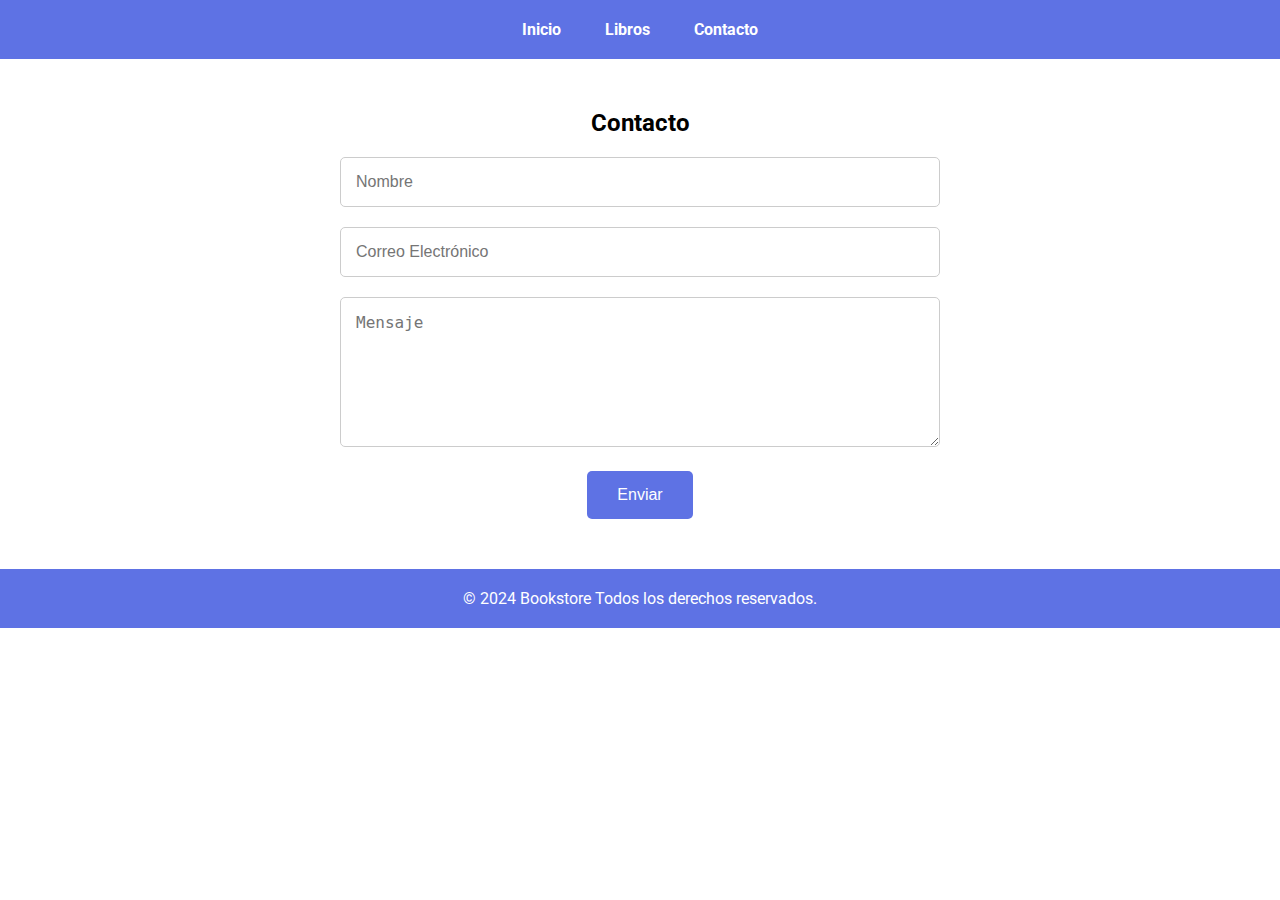
<file: InitializrSpringbootProject/src/main/resources/static/Contacto.html>
<!DOCTYPE html>
<html lang="en">
<head>
    <meta charset="UTF-8">
    <meta name="viewport" content="width=device-width, initial-scale=1.0">
    <title>Bookstore</title>
    <link href="https://fonts.googleapis.com/css2?family=Roboto:wght@400;700&display=swap" rel="stylesheet">
    <style>
        /* Estilos para la barra de navegación */
        body {
            font-family: 'Roboto', sans-serif;
            margin: 0;
            padding: 0;
        }
        nav {
            background-color: #5e72e4;
            color: white;
            padding: 20px 0;
            text-align: center;
        }
        nav a {
            color: white;
            text-decoration: none;
            margin: 0 20px;
            font-weight: bold;
            transition: color 0.3s;
        }
        nav a:hover {
            color: #6e83f6;
        }
        /* Estilos para el formulario de contacto */
        .container {
            margin: 50px auto;
            text-align: center;
            max-width: 600px;
            padding: 0 20px;
        }
        input[type="text"],
        input[type="email"],
        textarea {
            width: 100%;
            padding: 15px;
            margin-bottom: 20px;
            border: 1px solid #ccc;
            border-radius: 5px;
            box-sizing: border-box;
            font-size: 16px;
            transition: border-color 0.3s;
        }
        textarea {
            height: 150px;
        }
        input[type="text"]:focus,
        input[type="email"]:focus,
        textarea:focus {
            border-color: #5e72e4;
            outline: none;
        }
        button {
            padding: 15px 30px;
            background-color: #5e72e4;
            color: white;
            border: none;
            border-radius: 5px;
            font-size: 16px;
            cursor: pointer;
            transition: background-color 0.3s;
        }
        button:hover {
            background-color: #6e83f6;
        }
        footer {
            background-color: #5e72e4;
            color: white;
            text-align: center;
            padding: 20px;
            margin-top: 50px;
        }
    </style>
</head>
<body>
    <!-- Barra de navegación -->
    <nav>
        <a href="inicio.html">Inicio</a>
        <a href="libros.html">Libros</a>
        <a href="contacto.html">Contacto</a>
    </nav>

    <!-- Contenido principal -->
    <div class="container">
        <h2>Contacto</h2>
        <form class="contact-form">
            <div class="form-group">
                <input type="text" id="name" placeholder="Nombre">
            </div>
            <div class="form-group">
                <input type="email" id="email" placeholder="Correo Electrónico">
            </div>
            <div class="form-group">
                <textarea id="message" placeholder="Mensaje"></textarea>
            </div>
            <button type="submit">Enviar</button>
        </form>
    </div>

    <!-- Pie de página -->
    <footer>
        &copy; 2024 Bookstore Todos los derechos reservados.
    </footer>
</body>
</html>
</file>
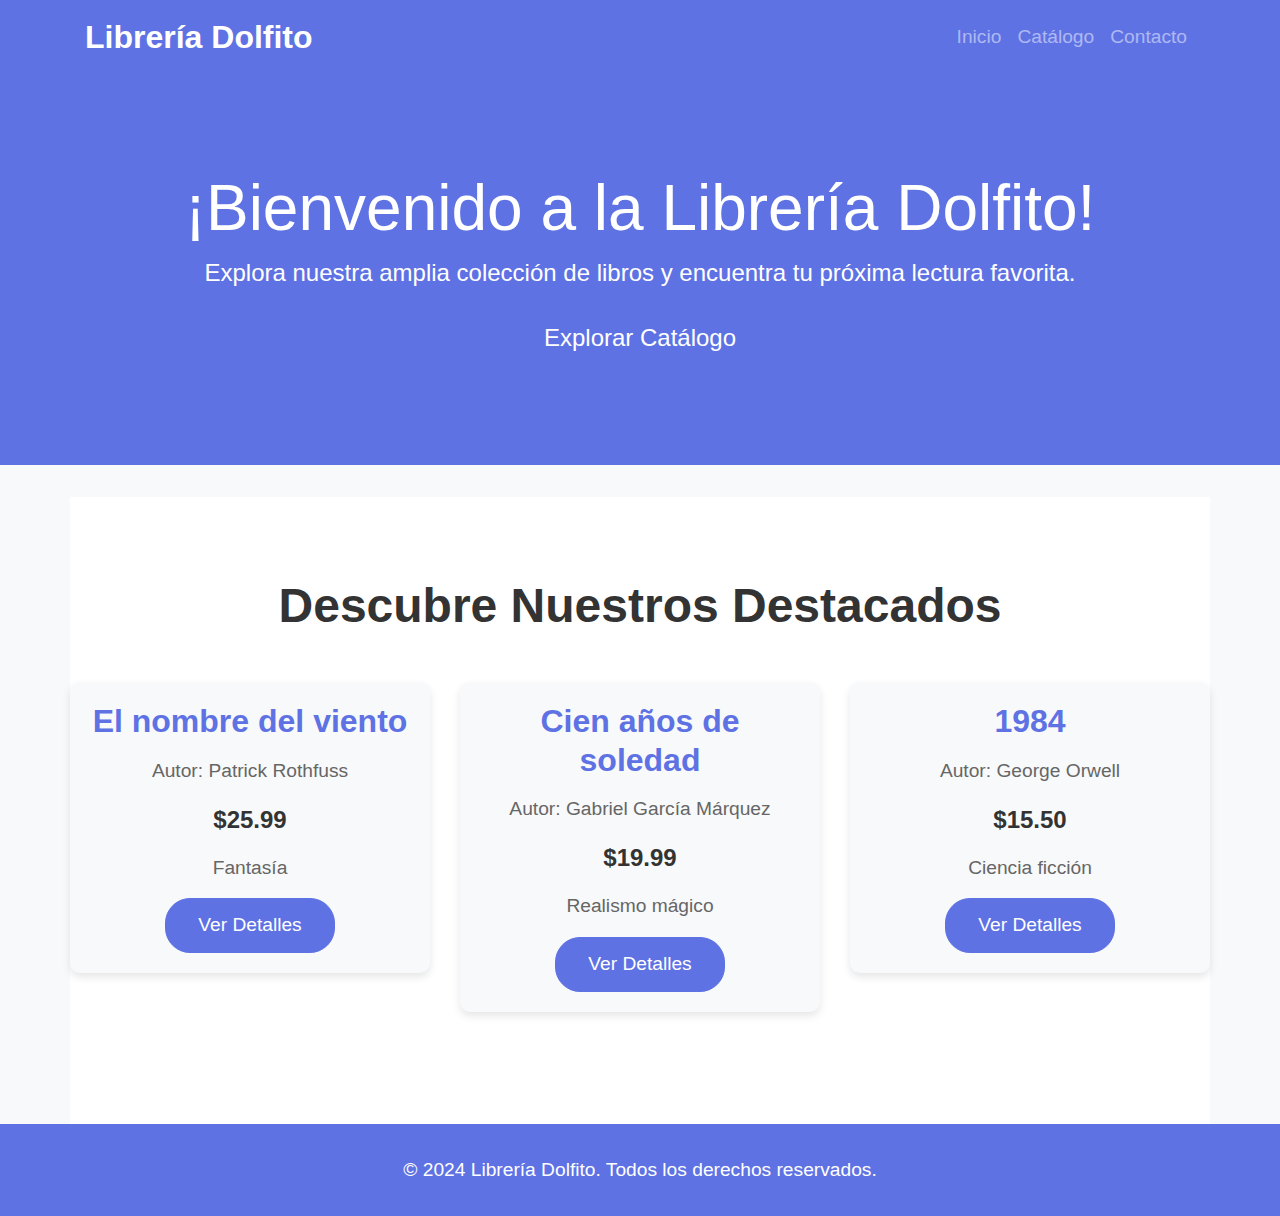
<file: InitializrSpringbootProject/src/main/resources/static/Inicio.html>
<!DOCTYPE html>
<html lang="es">
<head>
    <meta charset="UTF-8">
    <meta name="viewport" content="width=device-width, initial-scale=1.0">
    <title>Librería Dolfito</title>
    <link rel="stylesheet" href="https://stackpath.bootstrapcdn.com/bootstrap/4.5.2/css/bootstrap.min.css">
    <style>
        body {
            font-family: 'Segoe UI', Tahoma, Geneva, Verdana, sans-serif;
            background-color: #f8f9fa;
            color: #333;
            margin: 0;
            padding: 0;
        }
        .navbar {
            background-color: #5e72e4 !important;
        }
        .jumbotron {
            background-color: #5e72e4;
            color: #fff;
            padding: 6rem 2rem;
            border-radius: 0;
            text-align: center;
        }
        .featured-section {
            background-color: #fff;
            padding: 5rem 0;
        }
        .featured-title {
            font-size: 3rem;
            font-weight: bold;
            color: #333;
            text-align: center;
            margin-bottom: 3rem;
        }
        .featured-card {
            background-color: #f8f9fa;
            border: none;
            border-radius: 10px;
            box-shadow: 0 4px 8px rgba(0, 0, 0, 0.1);
            transition: transform 0.3s ease-in-out;
            margin-bottom: 2rem;
        }
        .featured-card:hover {
            transform: translateY(-5px);
            box-shadow: 0 8px 16px rgba(0, 0, 0, 0.2);
        }
        .featured-card-title {
            font-size: 2rem;
            font-weight: bold;
            color: #5e72e4;
            margin-bottom: 1rem;
        }
        .featured-card-text {
            font-size: 1.2rem;
            color: #666;
            margin-bottom: 1rem;
        }
        .featured-card-price {
            font-size: 1.5rem;
            font-weight: bold;
            color: #333;
            margin-bottom: 1rem;
        }
        .featured-card-category {
            font-size: 1.2rem;
            color: #666;
        }
        .btn-primary {
            background-color: #5e72e4;
            border-color: #5e72e4;
            font-size: 1.2rem;
            padding: 0.75rem 2rem;
            border-radius: 25px;
            transition: all 0.3s;
        }
        .btn-primary:hover {
            background-color: #6e83f6;
            border-color: #6e83f6;
        }
        .footer {
            background-color: #5e72e4;
            color: #fff;
            padding: 2rem 0;
            text-align: center;
        }
    </style>
</head>
<body>

<nav class="navbar navbar-expand-lg navbar-dark">
    <div class="container">
        <a class="navbar-brand" href="#" style="font-size: 2rem; font-weight: bold;">Librería Dolfito</a>
        <button class="navbar-toggler" type="button" data-toggle="collapse" data-target="#navbarNav"
                aria-controls="navbarNav" aria-expanded="false" aria-label="Toggle navigation">
            <span class="navbar-toggler-icon"></span>
        </button>
        <div class="collapse navbar-collapse" id="navbarNav">
            <ul class="navbar-nav ml-auto">
                <li class="nav-item">
                    <a class="nav-link" href="#" style="font-size: 1.2rem;">Inicio</a>
                </li>
                <li class="nav-item">
                    <a class="nav-link" href="#" style="font-size: 1.2rem;">Catálogo</a>
                </li>
                <li class="nav-item">
                    <a class="nav-link" href="#" style="font-size: 1.2rem;">Contacto</a>
                </li>
            </ul>
        </div>
    </div>
</nav>

<div class="jumbotron">
    <h1 class="display-3" style="font-size: 4rem;">¡Bienvenido a la Librería Dolfito!</h1>
    <p class="lead" style="font-size: 1.5rem;">Explora nuestra amplia colección de libros y encuentra tu próxima lectura favorita.</p>
    <a href="#" class="btn btn-primary btn-lg" style="font-size: 1.5rem;">Explorar Catálogo</a>
</div>

<div class="container featured-section">
    <h2 class="featured-title">Descubre Nuestros Destacados</h2>
    <div class="row">
        <div class="col-md-4">
            <div class="card featured-card">
                <div class="card-body text-center">
                    <h3 class="featured-card-title">El nombre del viento</h3>
                    <p class="featured-card-text">Autor: Patrick Rothfuss</p>
                    <p class="featured-card-price">$25.99</p>
                    <p class="featured-card-category">Fantasía</p>
                    <a href="#" class="btn btn-primary">Ver Detalles</a>
                </div>
            </div>
        </div>
        <div class="col-md-4">
            <div class="card featured-card">
                <div class="card-body text-center">
                    <h3 class="featured-card-title">Cien años de soledad</h3>
                    <p class="featured-card-text">Autor: Gabriel García Márquez</p>
                    <p class="featured-card-price">$19.99</p>
                    <p class="featured-card-category">Realismo mágico</p>
                    <a href="#" class="btn btn-primary">Ver Detalles</a>
                </div>
            </div>
        </div>
        <div class="col-md-4">
            <div class="card featured-card">
                <div class="card-body text-center">
                    <h3 class="featured-card-title">1984</h3>
                    <p class="featured-card-text">Autor: George Orwell</p>
                    <p class="featured-card-price">$15.50</p>
                    <p class="featured-card-category">Ciencia ficción</p>
                    <a href="#" class="btn btn-primary">Ver Detalles</a>
                </div>
            </div>
        </div>
    </div>
</div>

<footer class="footer">
    <div class="container">
        <p class="mb-0" style="font-size: 1.2rem;">&copy; 2024 Librería Dolfito. Todos los derechos reservados.</p>
    </div>
</footer>

<script src="https://code.jquery.com/jquery-3.5.1.slim.min.js"></script>
<script src="https://cdn.jsdelivr.net/npm/@popperjs/core@2.9.3/dist/umd/popper.min.js"></script>
<script src="https://stackpath.bootstrapcdn.com/bootstrap/4.5.2/js/bootstrap.min.js"></script>

</body>
</html>
</file>
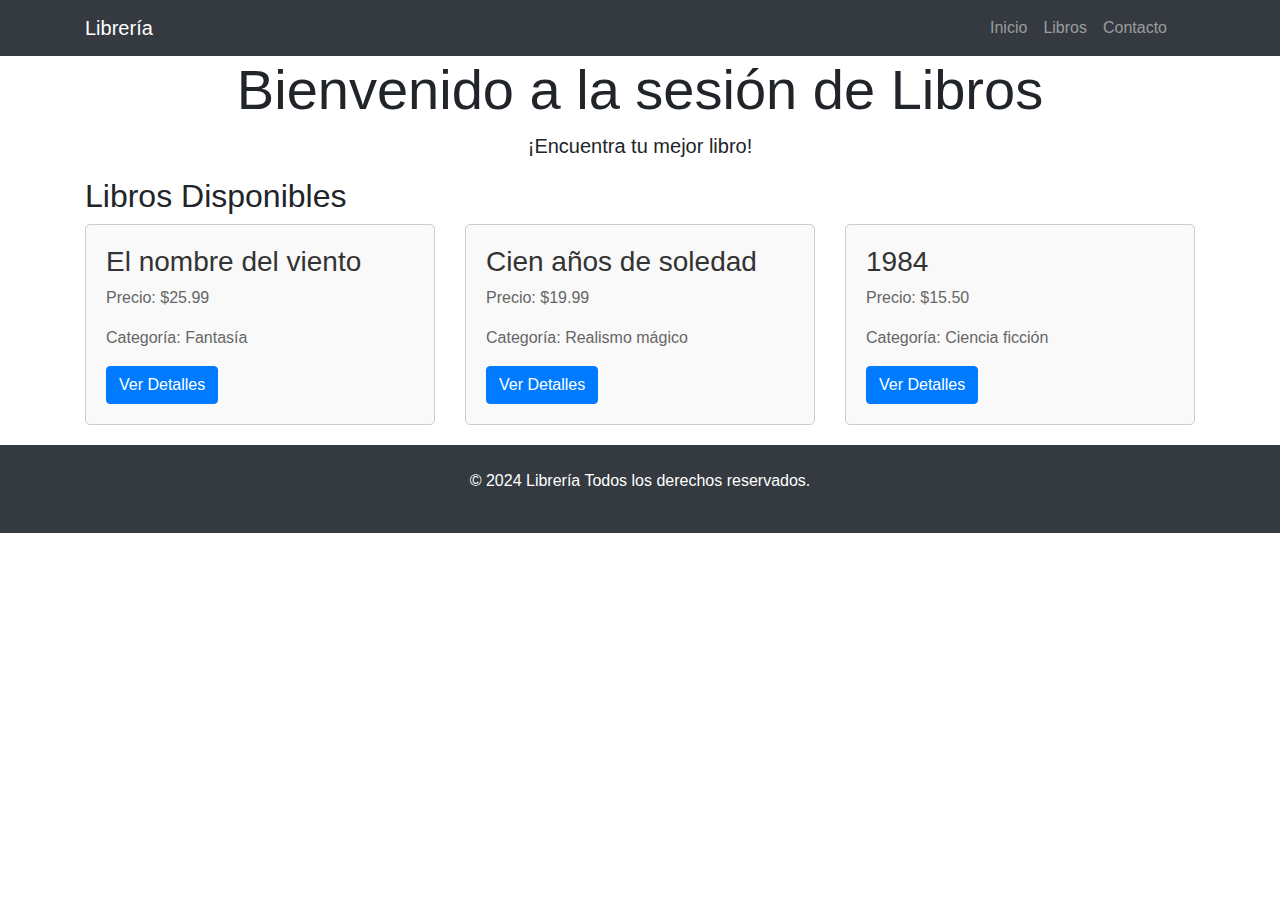
<file: InitializrSpringbootProject/src/main/resources/static/Libros.html>
<!DOCTYPE html>
<html>
<head>
    <title>Libreria</title>
    <meta charset="UTF-8">
    <meta name="viewport" content="width=device-width, initial-scale=1.0">
    <link href="../styles/css/styles.css" rel="stylesheet" type="text/css"/>
    <link rel="stylesheet" href="https://stackpath.bootstrapcdn.com/bootstrap/4.5.2/css/bootstrap.min.css">

    <style>
        .book-card {
            border: 1px solid #ccc;
            border-radius: 5px;
            padding: 20px;
            margin-bottom: 20px;
            background-color: #f9f9f9;
        }

        .book-card h3 {
            color: #333;
        }

        .book-card p {
            color: #666;
        }

        .btn-primary {
            background-color: #007bff;
            border-color: #007bff;
        }

        .btn-primary:hover {
            background-color: #0056b3;
            border-color: #0056b3;
        }
    </style>
</head>
<body>
<nav class="navbar navbar-expand-lg navbar-dark bg-dark">
    <div class="container">
        <a class="navbar-brand" href="Libreria.html">Librería</a>
        <button class="navbar-toggler" type="button" data-toggle="collapse" data-target="#navbarNav"
                aria-controls="navbarNav" aria-expanded="false" aria-label="Toggle navigation">
            <span class="navbar-toggler-icon"></span>
        </button>
        <div class="collapse navbar-collapse" id="navbarNav">
            <ul class="navbar-nav ml-auto">
                <li class="nav-item">
                    <a class="nav-link" href="Inicio.html">Inicio</a>
                </li>
                <li class="nav-item">
                    <a class="nav-link" href="Libros.html">Libros</a>
                </li>
                <li class="nav-item">
                    <a class="nav-link" href="Contacto.html">Contacto</a>
                </li>
            </ul>
        </div>
    </div>
</nav>

<div class="main text-center">
    <h1 class="display-4">Bienvenido a la sesión de Libros</h1>
    <p class="lead">¡Encuentra tu mejor libro!</p>
</div>

<div class="container">
    <h2>Libros Disponibles</h2>
    <div class="row">
        <div class="col-md-4">
            <div class="book-card">
                <h3>El nombre del viento</h3>
                <p>Precio: $25.99</p>
                <p>Categoría: Fantasía</p>
                <a href="#" class="btn btn-primary">Ver Detalles</a>
            </div>
        </div>
        <div class="col-md-4">
            <div class="book-card">
                <h3>Cien años de soledad</h3>
                <p>Precio: $19.99</p>
                <p>Categoría: Realismo mágico</p>
                <a href="#" class="btn btn-primary">Ver Detalles</a>
            </div>
        </div>
        <div class="col-md-4">
            <div class="book-card">
                <h3>1984</h3>
                <p>Precio: $15.50</p>
                <p>Categoría: Ciencia ficción</p>
                <a href="#" class="btn btn-primary">Ver Detalles</a>
            </div>
        </div>
    </div>
</div>

<footer class="py-4 bg-dark text-white text-center">
    <div class="container">
        <p>&copy; 2024 Librería Todos los derechos reservados.</p>
    </div>
</footer>

<script src="https://code.jquery.com/jquery-3.5.1.slim.min.js"></script>
<script src="https://cdn.jsdelivr.net/npm/@popperjs/core@2.9.3/dist/umd/popper.min.js"></script>
<script src="https://stackpath.bootstrapcdn.com/bootstrap/4.5.2/js/bootstrap.min.js"></script>

</body>
</html>
</file>
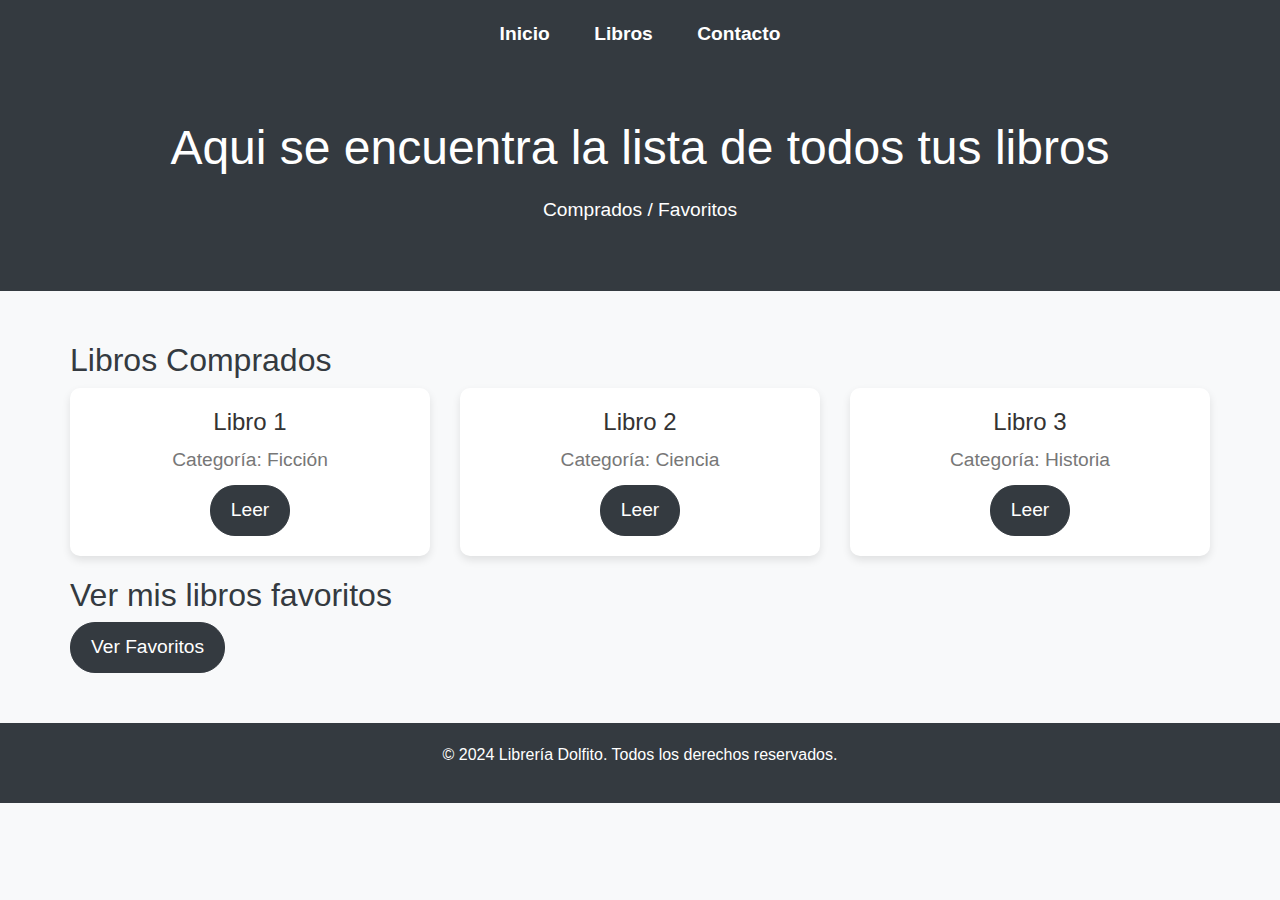
<file: InitializrSpringbootProject/src/main/resources/static/Mi_Libreria.html>
<!DOCTYPE html>
<html>
<head>
    <title>Librería Dolfito</title>
    <meta charset="UTF-8">
    <meta name="viewport" content="width=device-width, initial-scale=1.0">
    <link href="../styles/css/styles.css" rel="stylesheet" type="text/css"/>
    <link rel="stylesheet" href="https://stackpath.bootstrapcdn.com/bootstrap/4.5.2/css/bootstrap.min.css">
    <style>
        body {
            font-family: Arial, sans-serif;
            background-color: #f8f9fa;
            color: #343a40;
            margin: 0;
            padding: 0;
        }

        nav {
            background-color: #343a40;
            color: #fff;
            padding: 20px 0;
            text-align: center;
        }

        nav a {
            color: #fff;
            text-decoration: none;
            margin: 0 20px;
            font-size: 1.2rem;
            font-weight: bold;
            transition: all 0.3s ease;
        }

        nav a:hover {
            color: #ffd700;
        }

        .main {
            background-color: #343a40;
            color: #fff;
            text-align: center;
            padding: 50px 0;
        }

        .main h1 {
            font-size: 3rem;
            margin-bottom: 20px;
        }

        .main p {
            font-size: 1.2rem;
        }

        .container {
            padding: 50px 0;
        }

        .book-card {
            background-color: #fff;
            border-radius: 10px;
            box-shadow: 0 4px 8px rgba(0, 0, 0, 0.1);
            padding: 20px;
            text-align: center;
            transition: all 0.3s ease;
            margin-bottom: 20px;
        }

        .book-card:hover {
            transform: translateY(-5px);
            box-shadow: 0 8px 16px rgba(0, 0, 0, 0.1);
        }

        .book-card h3 {
            font-size: 1.5rem;
            margin-bottom: 10px;
            color: #333;
        }

        .book-card p {
            font-size: 1.2rem;
            color: #777;
            margin-bottom: 10px;
        }

        .btn-primary {
            background-color: #343a40;
            border-color: #343a40;
            color: #fff;
            font-size: 1.2rem;
            padding: 10px 20px;
            border-radius: 25px;
            transition: all 0.3s ease;
        }

        .btn-primary:hover {
            background-color: #ffd700;
            border-color: #ffd700;
            color: #343a40;
        }

        footer {
            background-color: #343a40;
            color: #fff;
            padding: 20px 0;
            text-align: center;
        }
    </style>
</head>
<body>

<nav>
    <a href="#">Inicio</a>
    <a href="#">Libros</a>
    <a href="#">Contacto</a>
</nav>

<div class="main">
    <h1>Aqui se encuentra la lista de todos tus libros</h1>
    <p>Comprados / Favoritos</p>
</div>

<div class="container">
    <h2>Libros Comprados</h2>
    <div class="row">
        <div class="col-md-4">
            <div class="book-card">
                <h3>Libro 1</h3>
                <p>Categoría: Ficción</p>
                <a href="#" class="btn btn-primary">Leer</a>
            </div>
        </div>
        <div class="col-md-4">
            <div class="book-card">
                <h3>Libro 2</h3>
                <p>Categoría: Ciencia</p>
                <a href="#" class="btn btn-primary">Leer</a>
            </div>
        </div>
        <div class="col-md-4">
            <div class="book-card">
                <h3>Libro 3</h3>
                <p>Categoría: Historia</p>
                <a href="#" class="btn btn-primary">Leer</a>
            </div>
        </div>
    </div>

    <h2>Ver mis libros favoritos</h2>
    <a href="Favoritos.html" class="btn btn-primary">Ver Favoritos</a>
</div>

<footer>
    <p>&copy; 2024 Librería Dolfito. Todos los derechos reservados.</p>
</footer>

<script src="https://code.jquery.com/jquery-3.5.1.slim.min.js"></script>
<script src="https://cdn.jsdelivr.net/npm/@popperjs/core@2.9.3/dist/umd/popper.min.js"></script>
<script src="https://stackpath.bootstrapcdn.com/bootstrap/4.5.2/js/bootstrap.min.js"></script>

</body>
</html>
</file>
<file: InitializrSpringbootProject/src/main/resources/styles/css/styles.css>
/* Estilos generales */
body {
    font-family: Arial, sans-serif;
    background-color: #f8f9fa; /* Fondo gris claro */
}

/* Estilo para la barra de navegación */
.navbar {
    background-color: #343a40 !important;
}

/* Estilo para el pie de página */
.footer {
    background-color: #343a40;
    color: #fff;
    padding: 2rem 0;
    text-align: center;
}

/* Estilo para los enlaces de navegación */
.nav-link {
    color: #fff;
}

/* Estilo para los enlaces de navegación cuando se les pasa el mouse por encima */
.nav-link:hover {
    color: #aaa;
}

/* Estilos para la barra de navegación cuando colapsa */
.navbar-dark .navbar-toggler-icon {
    background-color: #fff; /* Color del icono del botón del navbar-toggler */
}

.collapse.navbar-collapse {
    justify-content: space-between; /* Alineación de los elementos dentro del collapse */
}

.navbar-collapse .navbar-nav {
    padding-right: 20px; /* Espaciado adicional a la derecha de los elementos de la barra de navegación */
}
</file>
